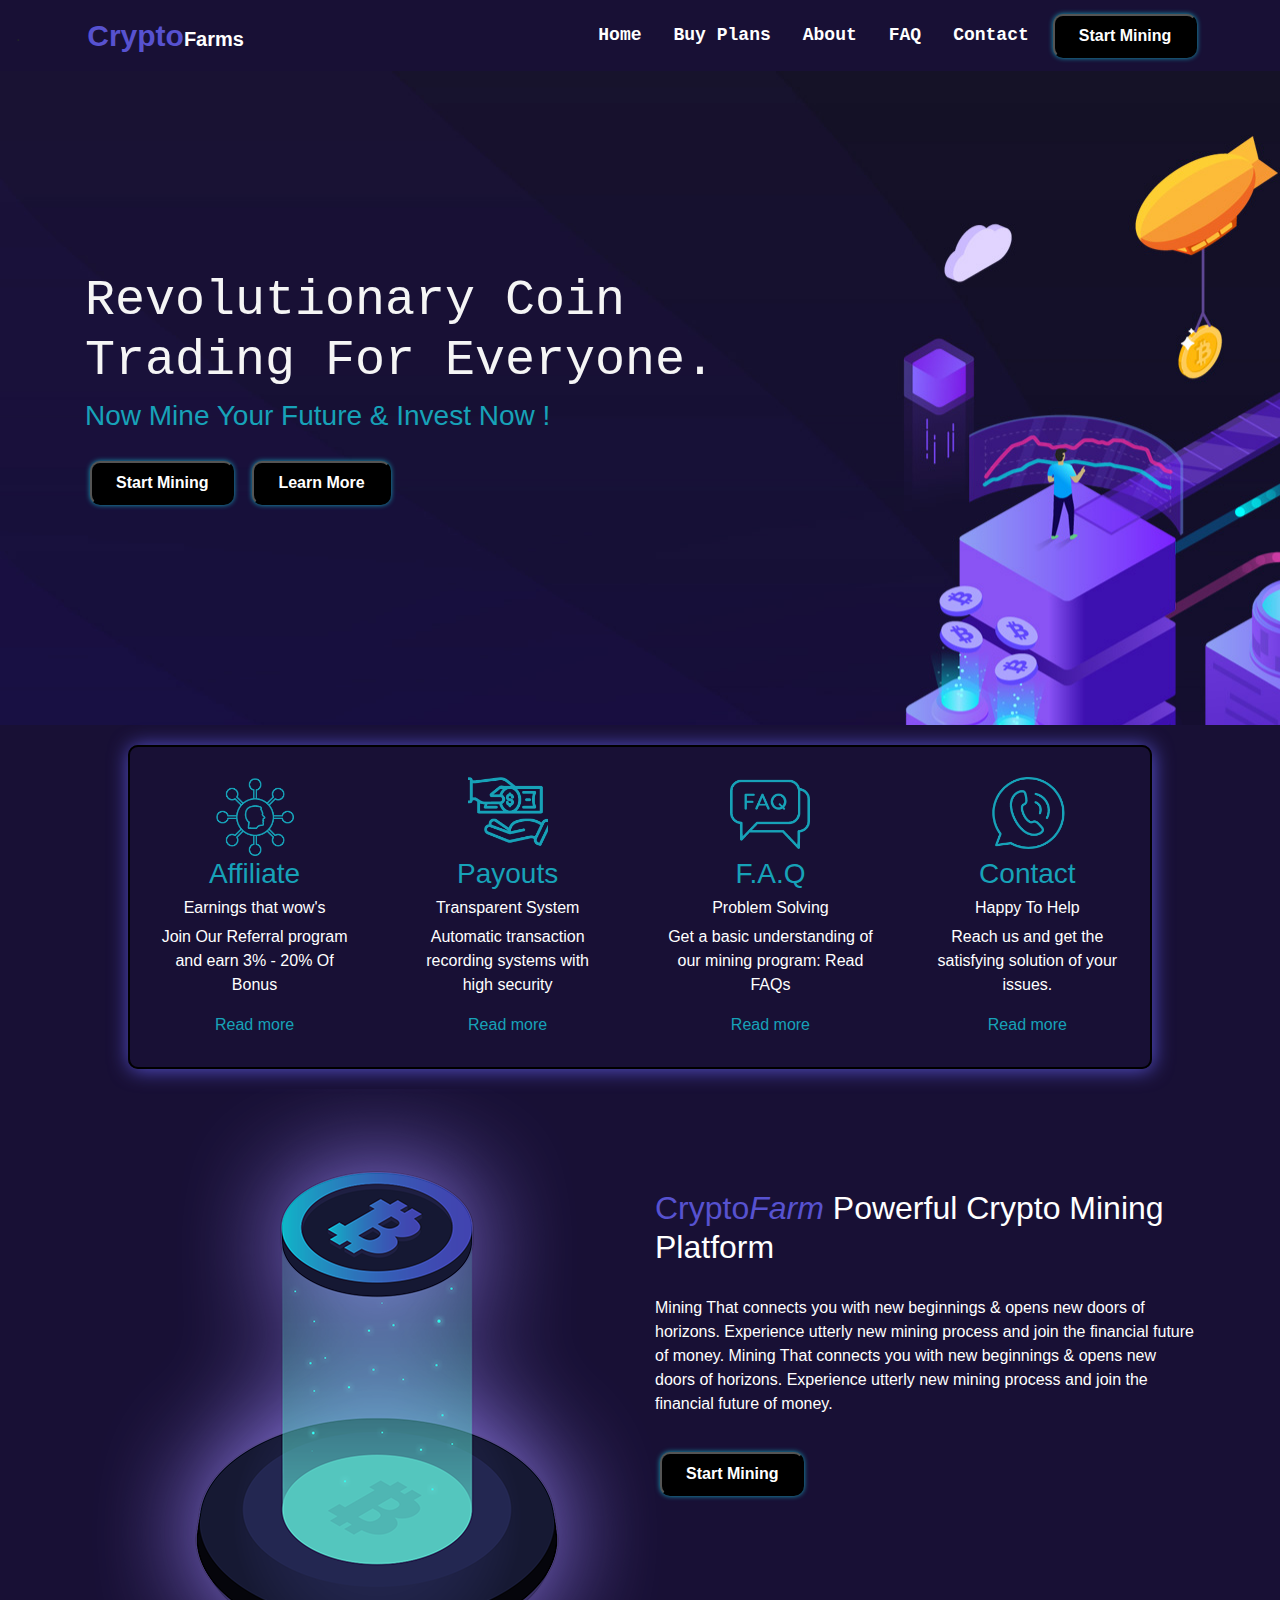
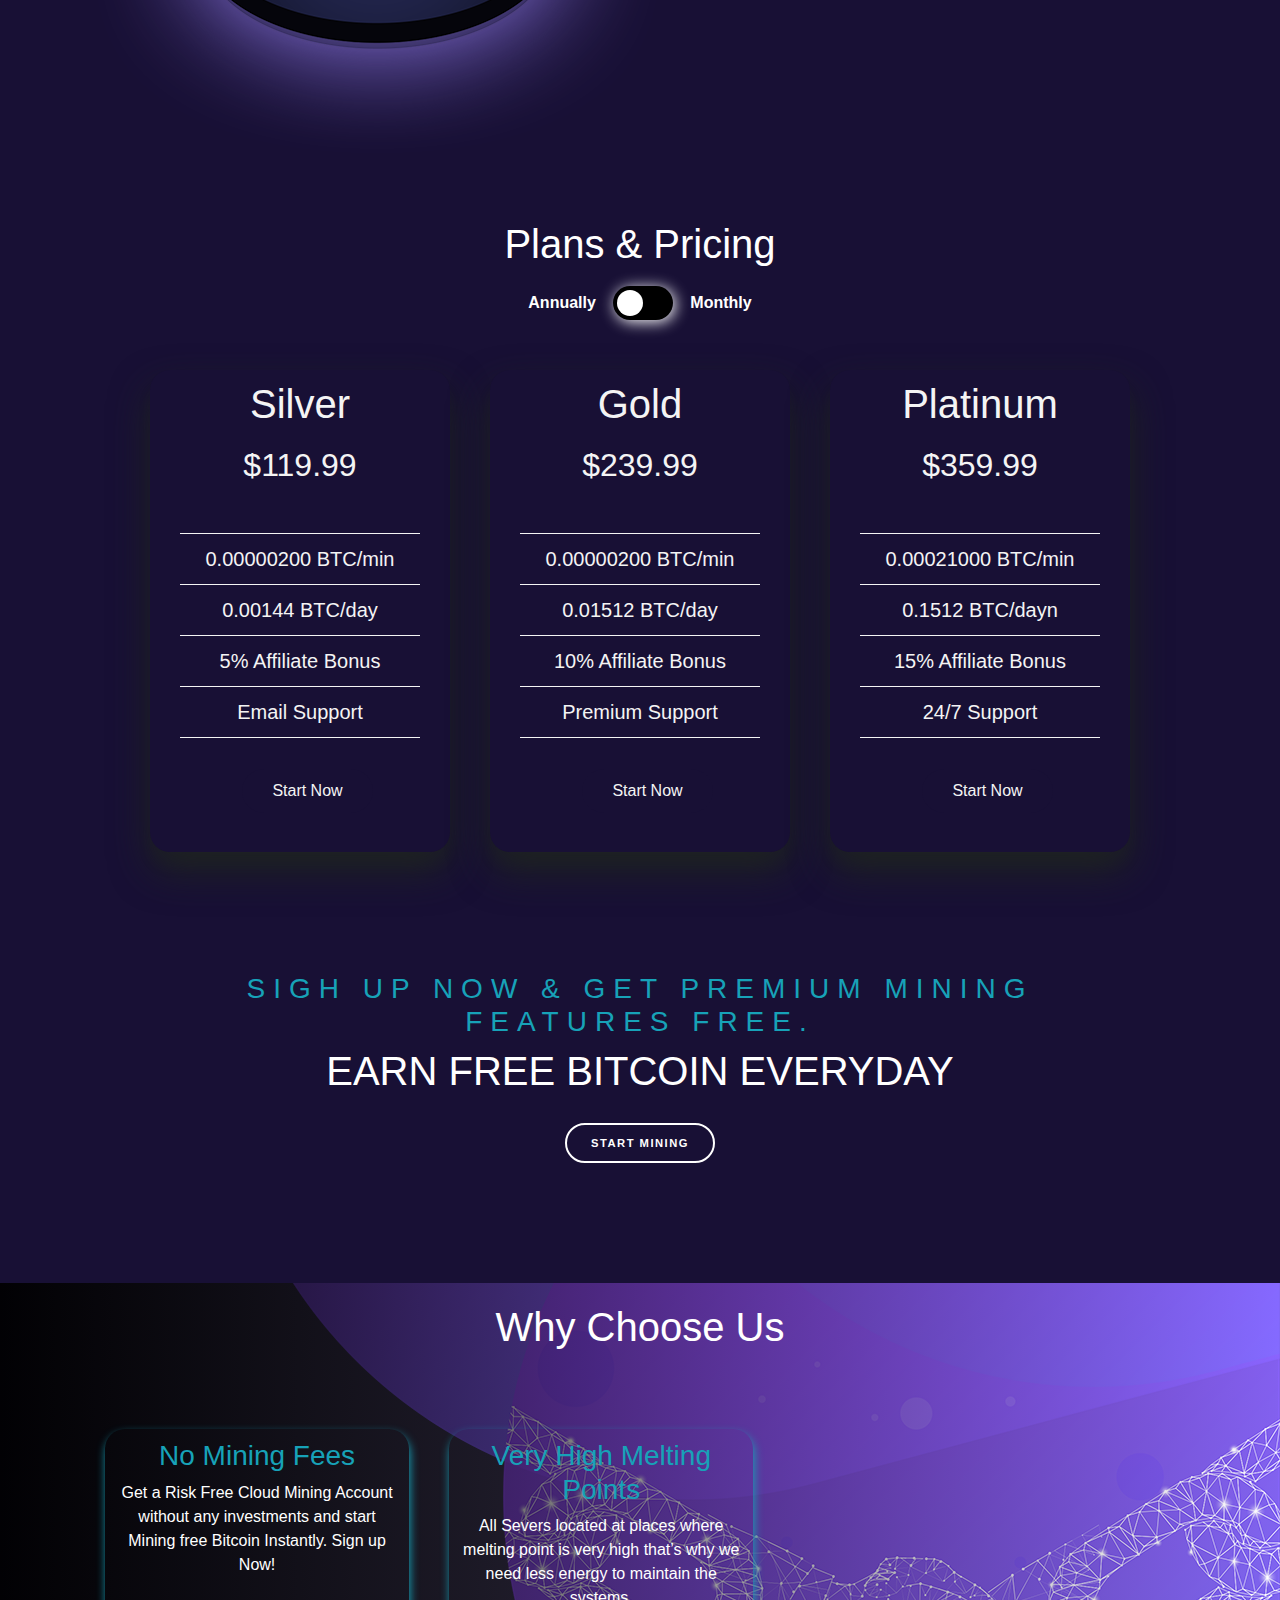
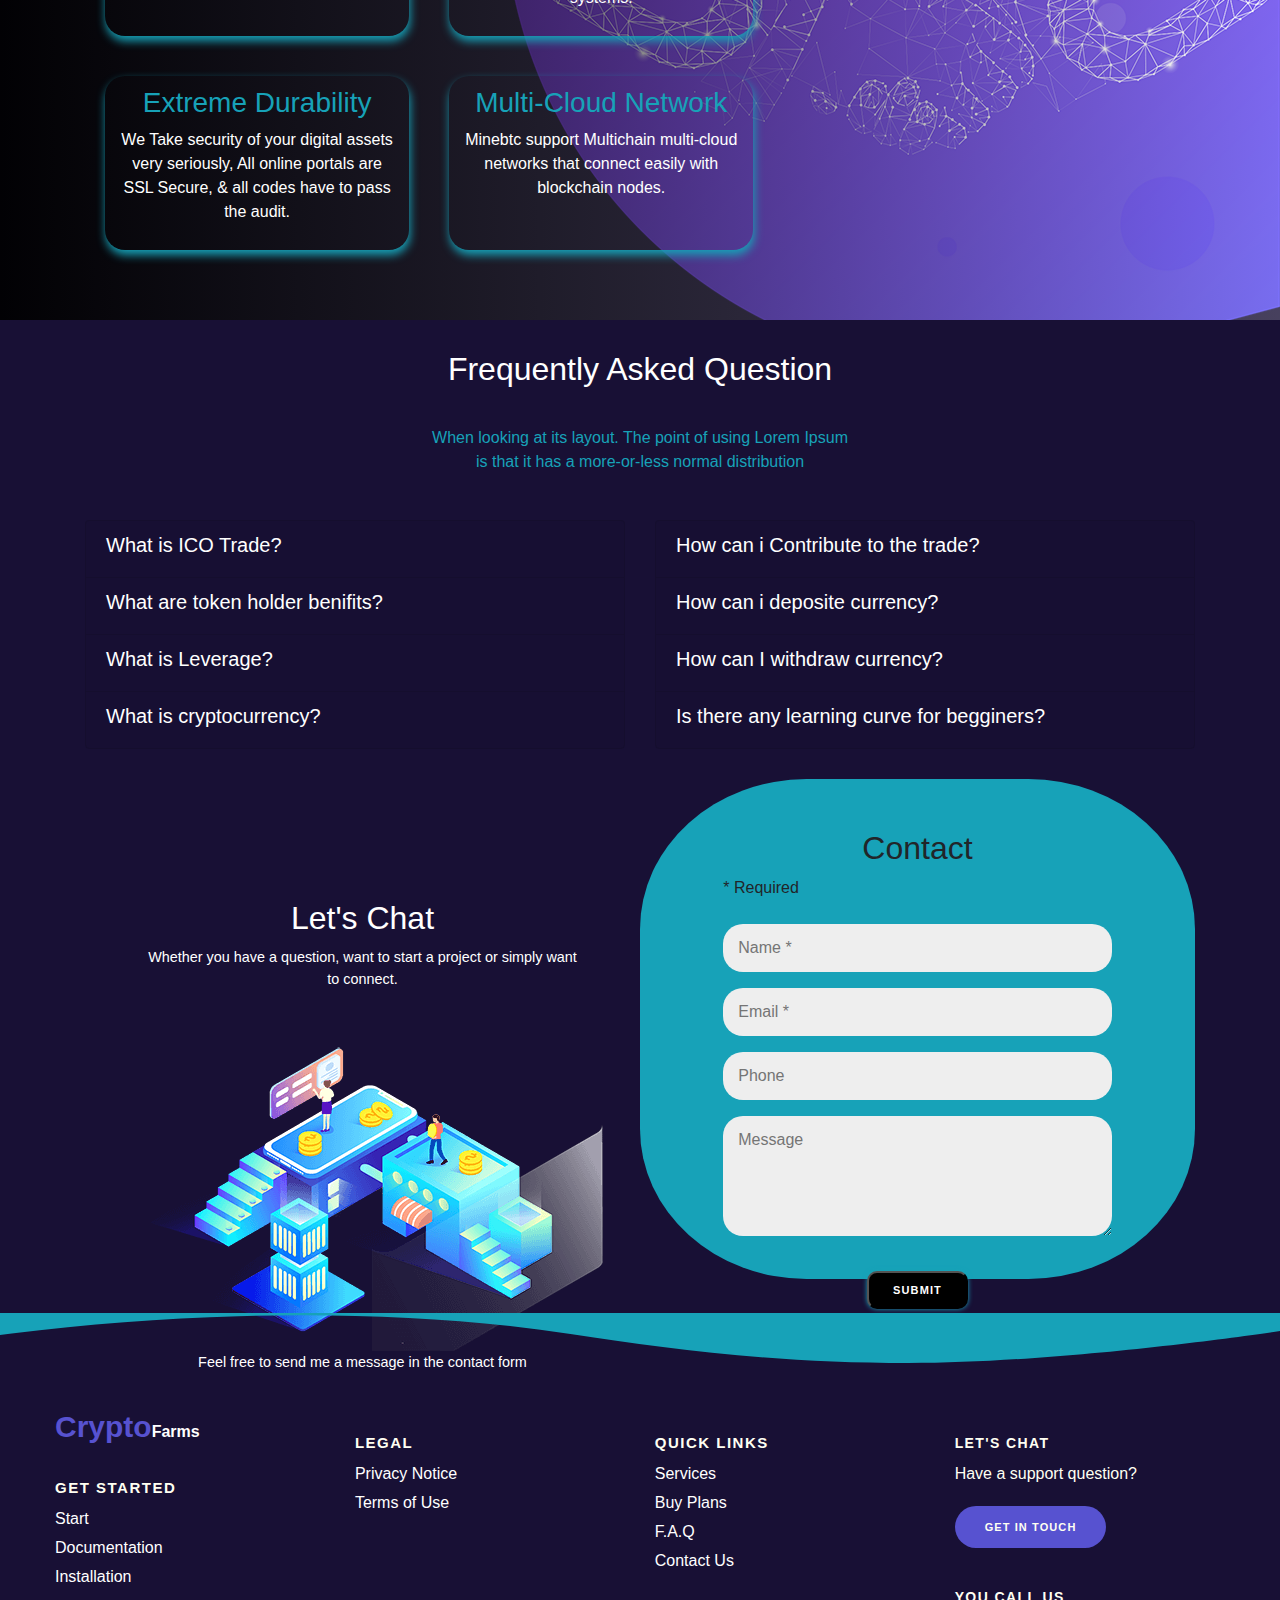
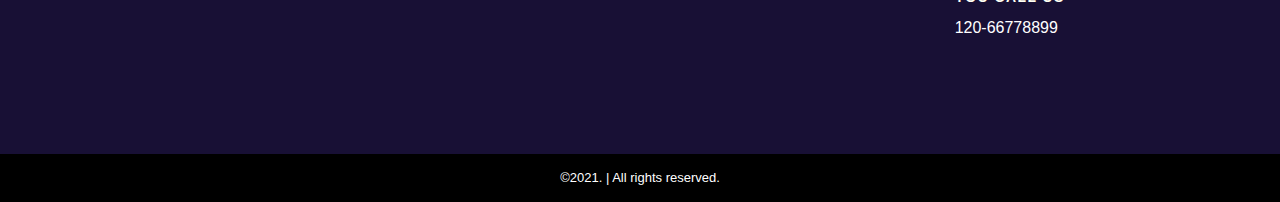
<file: index.html>
<!doctype html>
<html lang="en">
  <head>
    <!-- Required meta tags -->
    <meta charset="utf-8">
    <meta name="viewport" content="width=device-width, initial-scale=1, shrink-to-fit=no">
    <link rel="stylesheet" href="https://cdnjs.cloudflare.com/ajax/libs/font-awesome/4.7.0/css/font-awesome.min.css"> 


    <link rel="stylesheet" href="https://cdn.jsdelivr.net/npm/bootstrap@4.6.0/dist/css/bootstrap.min.css">
    <title>Start Mining With CryptoFarms !</title>
    <link rel="stylesheet" href="style.css">
  </head>
  <body>
    <nav class="navbar navbar-expand-lg  ">
        .<div class="container"> 
        <a class="navbar-brand" href="#"><b style="font-size: 30px; color: #5752d0;">Crypto</b><strong>Farms</strong></a>
        <button class="navbar-toggler" type="button" data-toggle="collapse" data-target="#navbarNavDropdown" aria-controls="navbarNavDropdown" aria-expanded="false" aria-label="Toggle navigation">
          <span class="navbar-toggler-icon">
            <i class="fa fa-bars" style="color:#fff; font-size:28px;"></i>
          </span>
        </button>
        <div class="collapse navbar-collapse" id="navbarNavDropdown">
          <ul class="navbar-nav ml-auto">
            <li class="nav-item mr-3">
              <a class="nav-link " href="index.html">Home <span class="sr-only">(current)</span></a>
            </li>
            <li class="nav-item mr-3">
              <a class="nav-link" href="#idbuyplan">Buy Plans
              </a>
            </li>

            <li class="nav-item mr-3">
              <a class="nav-link" href="#about">About</a>
            </li>
            <li class="nav-item mr-3">
              <a class="nav-link" href="#faq">FAQ</a>
            </li>
            <li class="nav-item mr-3">
              <a class="nav-link" href="#contact">Contact
              </a>
            </li>
            <button onclick="window.location.href='login.html';" class="navbtn">Start Mining</button>
          </ul>
        </div>
        </div>
    </nav>
    <script>
      $(document).ready(function(){
        // Add smooth scrolling to all links
        $("a").on('click', function(event) {
      
          // Make sure this.hash has a value before overriding default behavior
          if (this.hash !== "") {
            // Prevent default anchor click behavior
            event.preventDefault();
      
            // Store hash
            var hash = this.hash;
      
            // Using jQuery's animate() method to add smooth page scroll
            // The optional number (800) specifies the number of milliseconds it takes to scroll to the specified area
            $('html, body').animate({
              scrollTop: $(hash).offset().top
            }, 800, function(){
         
              // Add hash (#) to URL when done scrolling (default click behavior)
              window.location.hash = hash;
            });
          } // End if
        });
      });
      </script>
    
    <section class="hero">
        <div class="container">
            <div class="row">
                <div class="col-12 enablecol">
                    <h1 class="herotitle">Revolutionary Coin <br>
                        Trading For Everyone.
                    </h1>
                    <h3>Now <span> Mine Your Future & Invest Now !</h3></span><div class="word"></div>
                         <div class="d-flex herobtns">
                             <div class="mr-2">
                                 <button onclick="window.location.href='login.html';"  class="herobtn1">Start Mining</button>
                             </div>
                             <div class="mr-2">
                                 <button class="herobtn2">Learn More</button>
                             </div>
                         </div>
                </div>
                <div class="col-6 disablecol"></div>
            </div>
        </div>
    </section>

    <section class="services">
        <div class="servicecontainer">
            <div class="service-list">
                <div class="serviceicon">
                    <img src="images/affiliate.png" alt="">
                </div>
                <div class="servicetitle">
                    <h3>Affiliate</h3>
                </div>
                <div class="servicebody">
                    <h6>Earnings that wow's</h6>
                    <p>Join Our Referral program and earn 3% - 20% Of Bonus</p>
                    <a href="#">Read more</a>
                </div>
            </div>
            <div class="service-list">
                <div class="serviceicon">
                    <img src="images/payouts.png" alt="">
                </div>
                <div class="servicetitle">
                    <h3>Payouts</h3>
                </div>
                <div class="servicebody">
                    <h6>Transparent System</h6>
                    <p>Automatic transaction recording systems with high security</p>
                    <a href="#">Read more</a>
                </div>
            </div>
            <div class="service-list">
                <div class="serviceicon">
                    <img src="images/faq.png" alt="">
                </div>
                <div class="servicetitle">
                    <h3>F.A.Q</h3>
                </div>
                <div class="servicebody">
                    <h6>Problem Solving</h6>
                    <p>Get a basic understanding of our mining program: Read FAQs</p>
                    <a href="#">Read more</a>
                </div>
            </div>
            <div class="service-list">
                <div class="serviceicon">
                    <img src="images/contact.png" alt="">
                </div>
                <div class="servicetitle">
                    <h3>Contact</h3>
                </div>
                <div class="servicebody">
                    <h6>Happy To Help</h6>
                    <p>Reach us and get the satisfying solution of your issues.</p>
                    <a href="#">Read more</a>
                </div>
            </div>
            
        </div>
        
    </section>
    <section id="about">
      <div class="container">
        <div class="row">
          <div class="col-6">
            <img class="aboutimg" src="images/about1.png" alt="">
          </div>
          <div class="col-12 col-md-6" style="margin-top: 100px;">
            <h2 style="color: #fff;"><span style="color: #5752d0;">Crypto<em>Farm</em></span> Powerful Crypto Mining <br> Platform</h2>
            <p style="color: #fff; margin-top: 30px;">Mining That connects you with new beginnings & opens new doors of horizons. 
              Experience utterly new mining process and join the financial future of money.
              Mining That connects you with new beginnings & opens new doors of horizons.
              Experience utterly new mining process and join the financial future of money.</p>

              <button onclick="window.location.href='login.html';"  class="herobtn1">Start Mining</button>
          </div>
        </div>
      </div>
    </section>


    <section id="idbuyplan" class="buyplans">

        <div class="container">
            <div class="top">
              <h1>Plans & Pricing</h1>
              <div class="toggle-btn">
                <span style="margin: 0.8em;">Annually</span>
                <label class="switch">
                  <input type="checkbox" id="checbox" onclick="check()" ; />
                  <span class="slider round"></span>
                </label>
                <span style="margin: 0.8em;">Monthly</span></div>
            </div>
        
            <div class="package-container">
              <div class="packages">
                <h1>Silver</h1>
                <h2 class="text1">&dollar;9.99</h2>
                <h2 class="text2">&dollar;119.99</h2>
                <ul class="list">
                  <li class="first">0.00000200 BTC/min</li>
                  <li>0.00144 BTC/day</li>
                  <li>5% Affiliate Bonus</li>
                  <li>Email Support</li>
                </ul>
                <a href="login.html" class="button button1">Start Now</a>
              </div>
              <div class="packages">
                <h1>Gold</h1>
                <h2 class="text1">&dollar;19.99</h2>
                <h2 class="text2">&dollar;239.99</h2>
                <ul class="list">
                  <li class="first">0.00000200 BTC/min</li>
                  <li>0.01512 BTC/day</li>
                  <li>10% Affiliate Bonus</li>
                  <li>Premium Support</li>
                </ul>
                <a href="login.html" class="button button2">Start Now</a>
              </div>
              <div class="packages">
                <h1>Platinum</h1>
                <h2 class="text1">&dollar;29.99</h2>
                <h2 class="text2">&dollar;359.99</h2>
                <ul class="list">
                  <li class="first">0.00021000 BTC/min</li>
                  <li>0.1512 BTC/dayn</li>
                  <li>15% Affiliate Bonus</li>
                  <li>24/7 Support</li>
                </ul>
                <a href="login.html" class="button button3">Start Now</a>
              </div>
            </div>
          </div>

        

    </section>


    <section class="parallax0">
      <div class="parahead">
          <h3>SIGH UP NOW & GET PREMIUM MINING FEATURES FREE.</h3>
          <h1>EARN FREE BITCOIN EVERYDAY</h1>
      </div>
      <div class="parabutton" id="button-5">
        <div id="translate"></div>
        <a href="login.html">Start Mining</a>
      </div>
    </section>

    <section class="features">
      <div class="container">
        <div class="feathead text-center">
          <h1>Why Choose Us</h1>
        </div>
        <div class="row feats">
          <div class=" col-md-8 col-sm-12 col-12">
            <div class="row featcontainer">
              
              <div class=" col-md-5 col-sm-5 col-11 feat-item text-center">
                <h3>No Mining Fees</h3>
                <p>Get a Risk Free Cloud Mining Account without any investments and start Mining free Bitcoin Instantly.
                  Sign up Now!</p>
              </div>
              <div class="col-md-5 col-sm-12 col-11  feat-item text-center">
                <h3>Very High Melting Points</h3>
                <p>All Severs located at places where melting point is very high that’s why we need less energy to maintain the systems.</p>
              </div>
              <div class="col-md-5 col-sm-12 col-11 feat-item text-center">
                <h3>Extreme Durability</h3>
                <p>We Take security of your digital assets very seriously, All online portals are SSL Secure, & all codes have to pass the audit.</p>
                          
              </div>
              <div class="col-md-5 col-sm-12 col-11 feat-item text-center">
                <h3>Multi-Cloud Network</h3>
                <p>Minebtc support Multichain multi-cloud networks that connect easily with blockchain nodes.</p>
              </div>
              
            </div>
          </div>
        </div>
      </div>
    </section>


    <section class="section-gap pb-0" id="faq">
      <div class="container">
          <!--section title-->
          <div class="row text-center">
              <div class="col-12">
                  <div class="section-title">
                      <h2 class="" style="color: #fff; padding: 30px;">Frequently Asked Question</h2>
                      <p class=" " style="color: #17a2b8; padding-bottom: 30px;">When looking at its layout. The point of using Lorem Ipsum <br>
                          is that it has a more-or-less normal distribution</p>
                  </div>
              </div>
          </div><!--section title-->
          <div class="row">
              <div class="col-md-6 col-gap">
                  <div class="accordion " id="accordion-1">
                      <div class="card">
                          <div class="card-header">
                              <h5>
                                  <a class="collapsed" data-toggle="collapse" data-target="#collapse-1-1" aria-expanded="false">
                                      What is ICO Trade?
                                  </a>
                              </h5>
                          </div>
                          <div id="collapse-1-1" class="collapse" data-parent="#accordion-1">
                              <div class="card-body pt-0">
                                  <p>Nunc placerat mi id nisi interdum mollis. Praesent pharetra, justo ut scelerisque mattis, leo quam aliquet diam, congue laoreet elit metus eget diam. Proin ac metus diam.</p>
                              </div>
                          </div>
                      </div>
                      <div class="card">
                          <div class="card-header">
                              <h5>
                                  <a class="collapsed" data-toggle="collapse" data-target="#collapse-1-2">
                                      What are token holder benifits?
                                  </a>
                              </h5>
                          </div>
                          <div id="collapse-1-2" class="collapse" data-parent="#accordion-1">
                              <div class="card-body pt-0">
                                  <p>Nunc placerat mi id nisi interdum mollis. Praesent pharetra, justo ut scelerisque mattis, leo quam aliquet diam, congue laoreet elit metus eget diam. Proin ac metus diam.</p>
                              </div>
                          </div>
                      </div>
                      <div class="card">
                          <div class="card-header">
                              <h5>
                                  <a class="collapsed" data-toggle="collapse" data-target="#collapse-1-3">
                                      What is Leverage?
                                  </a>
                              </h5>
                          </div>
                          <div id="collapse-1-3" class="collapse" data-parent="#accordion-1">
                              <div class="card-body pt-0">
                                  <p>Nunc placerat mi id nisi interdum mollis. Praesent pharetra, justo ut scelerisque mattis, leo quam aliquet diam, congue laoreet elit metus eget diam. Proin ac metus diam.</p>
                              </div>
                          </div>
                      </div>
                      <div class="card">
                          <div class="card-header">
                              <h5>
                                  <a class="collapsed" data-toggle="collapse" data-target="#collapse-1-4">
                                      What is cryptocurrency?
                                  </a>
                              </h5>
                          </div>
                          <div id="collapse-1-4" class="collapse" data-parent="#accordion-1">
                              <div class="card-body pt-0">
                                  <p>Nunc placerat mi id nisi interdum mollis. Praesent pharetra, justo ut scelerisque mattis, leo quam aliquet diam, congue laoreet elit metus eget diam. Proin ac metus diam.</p>
                              </div>
                          </div>
                      </div>
                  </div>
              </div>
              <div class="col-md-6 col-gap">
  
                  <div class="accordion " id="accordion-2">
                      <div class="card">
                          <div class="card-header">
                              <h5>
                                  <a class="collapsed" data-toggle="collapse" data-target="#collapse-2-1">
                                      How can i Contribute to the trade?
                                  </a>
                              </h5>
                          </div>
                          <div id="collapse-2-1" class="collapse" data-parent="#accordion-2">
                              <div class="card-body pt-0">
                                  <p>Nunc placerat mi id nisi interdum mollis. Praesent pharetra, justo ut scelerisque mattis, leo quam aliquet diam, congue laoreet elit metus eget diam. Proin ac metus diam.</p>
                              </div>
                          </div>
                      </div>
                      <div class="card">
                          <div class="card-header">
                              <h5>
                                  <a class="collapsed" data-toggle="collapse" data-target="#collapse-2-2">
                                      How can i deposite currency?
                                  </a>
                              </h5>
                          </div>
                          <div id="collapse-2-2" class="collapse" data-parent="#accordion-2">
                              <div class="card-body pt-0">
                                  <p>Nunc placerat mi id nisi interdum mollis. Praesent pharetra, justo ut scelerisque mattis, leo quam aliquet diam, congue laoreet elit metus eget diam. Proin ac metus diam.</p>
                              </div>
                          </div>
                      </div>
                      <div class="card">
                          <div class="card-header">
                              <h5>
                                  <a class="collapsed" data-toggle="collapse" data-target="#collapse-2-3">
                                      How can I withdraw currency?
                                  </a>
                              </h5>
                          </div>
                          <div id="collapse-2-3" class="collapse" data-parent="#accordion-2">
                              <div class="card-body pt-0">
                                  <p>Nunc placerat mi id nisi interdum mollis. Praesent pharetra, justo ut scelerisque mattis, leo quam aliquet diam, congue laoreet elit metus eget diam. Proin ac metus diam.</p>
                              </div>
                          </div>
                      </div>
                      <div class="card">
                          <div class="card-header">
                              <h5>
                                  <a class="collapsed" data-toggle="collapse" data-target="#collapse-2-4">
                                      Is there any learning curve for begginers?
                                  </a>
                              </h5>
                          </div>
                          <div id="collapse-2-4" class="collapse" data-parent="#accordion-2">
                              <div class="card-body pt-0">
                                  <p>Nunc placerat mi id nisi interdum mollis. Praesent pharetra, justo ut scelerisque mattis, leo quam aliquet diam, congue laoreet elit metus eget diam. Proin ac metus diam.</p>
                              </div>
                          </div>
                      </div>
                  </div>
  
                </div>
          </div>
      </div>
  </section>


  <div class="container" id="contact">
    <div class="form-container">
      <div class="left-container">
        <div class="left-inner-container">
        <h2>Let's Chat</h2>
        <p>Whether you have a question, want to start a project or simply want to connect.</p>
          <br>
          <img src="images/coninfo.png" alt="">
          <p>Feel free to send me a message in the contact form</p>
      </div>
        </div>
      <div class="right-container">
        <div class="right-inner-container">
          <form action="#">
        <h2 class="lg-view">Contact</h2>
        <h2 class="sm-view">Let's Chat</h2>
             <p>* Required</p>
            <input type="text" placeholder="Name *"  />
        <input type="email" placeholder="Email *" />
        <input type="phone" placeholder="Phone" />
            <textarea rows="4" placeholder="Message"></textarea>
        <button class="sbbtn">Submit</button>
      </form>
        </div>
      </div>
    </div>
  </div>


    <div class="pg-footer">
      <footer class="footer">
        <svg class="footer-wave-svg" xmlns="http://www.w3.org/2000/svg" viewBox="0 0 1200 100" preserveAspectRatio="none">
          <path class="footer-wave-path" d="M851.8,100c125,0,288.3-45,348.2-64V0H0v44c3.7-1,7.3-1.9,11-2.9C80.7,22,151.7,10.8,223.5,6.3C276.7,2.9,330,4,383,9.8 c52.2,5.7,103.3,16.2,153.4,32.8C623.9,71.3,726.8,100,851.8,100z"></path>
        </svg>
        <div class="footer-content">
          <div class="footer-content-column">
            <div class="footer-logo">
              
              <a class="footer-logo-link" href="#"><b style="font-size: 30px; color: #5752d0;">Crypto</b><strong>Farms</strong></a>
            
            </div>
            <div class="footer-menu">
              <h2 class="footer-menu-name"> Get Started</h2>
              <ul id="menu-get-started" class="footer-menu-list">
                <li class="menu-item menu-item-type-post_type menu-item-object-product">
                  <a href="#">Start</a>
                </li>
                <li class="menu-item menu-item-type-post_type menu-item-object-product">
                  <a href="#">Documentation</a>
                </li>
                <li class="menu-item menu-item-type-post_type menu-item-object-product">
                  <a href="#">Installation</a>
                </li>
              </ul>
            </div>
          </div>
          <div class="footer-content-column">
            <!-- <div class="footer-menu">
              <h2 class="footer-menu-name"> Company</h2>
              <ul id="menu-company" class="footer-menu-list">
                <li class="menu-item menu-item-type-post_type menu-item-object-page">
                  <a href="#">Contact</a>
                </li>
                <li class="menu-item menu-item-type-taxonomy menu-item-object-category">
                  <a href="#">News</a>
                </li>
                <li class="menu-item menu-item-type-post_type menu-item-object-page">
                  <a href="#">Careers</a>
                </li>
              </ul>
            </div> -->
            <div class="footer-menu">
              <h2 class="footer-menu-name"> Legal</h2>
              <ul id="menu-legal" class="footer-menu-list">
                <li class="menu-item menu-item-type-post_type menu-item-object-page menu-item-privacy-policy menu-item-170434">
                  <a href="#">Privacy Notice</a>
                </li>
                <li class="menu-item menu-item-type-post_type menu-item-object-page">
                  <a href="#">Terms of Use</a>
                </li>
              </ul>
            </div>
          </div>
          <div class="footer-content-column">
            <div class="footer-menu">
              <h2 class="footer-menu-name"> Quick Links</h2>
              <ul id="menu-quick-links" class="footer-menu-list">
                <li class="menu-item menu-item-type-custom menu-item-object-custom">
                  <a target="_blank" rel="noopener noreferrer" href="#">Services</a>
                </li>
                <li class="menu-item menu-item-type-custom menu-item-object-custom">
                  <a target="_blank" rel="noopener noreferrer" href="#idbuyplan">Buy Plans</a>
                </li>
                <li class="menu-item menu-item-type-post_type menu-item-object-page">
                  <a href="#faq">F.A.Q</a>
                </li>
                <li class="menu-item menu-item-type-post_type menu-item-object-page">
                  <a href="#contact">Contact Us</a>
                </li>
                <!-- <li class="menu-item menu-item-type-post_type_archive menu-item-object-customer">
                  <a href="#">Customers</a></li>
                <li class="menu-item menu-item-type-post_type menu-item-object-page">
                  <a href="#">Reviews</a>
                </li> -->
              </ul>
            </div>
          </div>
          <div class="footer-content-column">
            <div class="footer-call-to-action">
              <h2 class="footer-call-to-action-title"> Let's Chat</h2>
              <p class="footer-call-to-action-description"> Have a support question?</p>
              <a class="footer-call-to-action-button button" href="#" target="_self"> Get in Touch </a>
            </div>
            <div class="footer-call-to-action">
              <h2 class="footer-call-to-action-title"> You Call Us</h2>
              <p class="footer-call-to-action-link-wrapper"> <a class="footer-call-to-action-link" href="tel:0124-64XXXX" target="_self"> 120-66778899 </a></p>
            </div>
          </div>
          <!-- <div class="footer-social-links"> <svg class="footer-social-amoeba-svg" xmlns="http://www.w3.org/2000/svg" viewBox="0 0 236 54">
              <path class="footer-social-amoeba-path" d="M223.06,43.32c-.77-7.2,1.87-28.47-20-32.53C187.78,8,180.41,18,178.32,20.7s-5.63,10.1-4.07,16.7-.13,15.23-4.06,15.91-8.75-2.9-6.89-7S167.41,36,167.15,33a18.93,18.93,0,0,0-2.64-8.53c-3.44-5.5-8-11.19-19.12-11.19a21.64,21.64,0,0,0-18.31,9.18c-2.08,2.7-5.66,9.6-4.07,16.69s.64,14.32-6.11,13.9S108.35,46.5,112,36.54s-1.89-21.24-4-23.94S96.34,0,85.23,0,57.46,8.84,56.49,24.56s6.92,20.79,7,24.59c.07,2.75-6.43,4.16-12.92,2.38s-4-10.75-3.46-12.38c1.85-6.6-2-14-4.08-16.69a21.62,21.62,0,0,0-18.3-9.18C13.62,13.28,9.06,19,5.62,24.47A18.81,18.81,0,0,0,3,33a21.85,21.85,0,0,0,1.58,9.08,16.58,16.58,0,0,1,1.06,5A6.75,6.75,0,0,1,0,54H236C235.47,54,223.83,50.52,223.06,43.32Z"></path>
            </svg>
            <a class="footer-social-link linkedin" href="#" target="_blank">
              <span class="hidden-link-text">Linkedin</span>
              <svg class="footer-social-icon-svg" xmlns="http://www.w3.org/2000/svg"
                viewBox="0 0 30 30">
                <path class="footer-social-icon-path" d="M9,25H4V10h5V25z M6.501,8C5.118,8,4,6.879,4,5.499S5.12,3,6.501,3C7.879,3,9,4.121,9,5.499C9,6.879,7.879,8,6.501,8z M27,25h-4.807v-7.3c0-1.741-0.033-3.98-2.499-3.98c-2.503,0-2.888,1.896-2.888,3.854V25H12V9.989h4.614v2.051h0.065 c0.642-1.18,2.211-2.424,4.551-2.424c4.87,0,5.77,3.109,5.77,7.151C27,16.767,27,25,27,25z"></path>
              </svg>
            </a>
            <a class="footer-social-link twitter" href="https://twitter.com/PNahelia?s=09" target="_blank">
              <span class="hidden-link-text">Twitter</span>
              <svg class="footer-social-icon-svg" xmlns="http://www.w3.org/2000/svg" viewBox="0 0 26 26">
                <path class="footer-social-icon-path" d="M 25.855469 5.574219 C 24.914063 5.992188 23.902344 6.273438 22.839844 6.402344 C 23.921875 5.75 24.757813 4.722656 25.148438 3.496094 C 24.132813 4.097656 23.007813 4.535156 21.8125 4.769531 C 20.855469 3.75 19.492188 3.113281 17.980469 3.113281 C 15.082031 3.113281 12.730469 5.464844 12.730469 8.363281 C 12.730469 8.773438 12.777344 9.175781 12.867188 9.558594 C 8.503906 9.339844 4.636719 7.246094 2.046875 4.070313 C 1.59375 4.847656 1.335938 5.75 1.335938 6.714844 C 1.335938 8.535156 2.261719 10.140625 3.671875 11.082031 C 2.808594 11.054688 2 10.820313 1.292969 10.425781 C 1.292969 10.449219 1.292969 10.46875 1.292969 10.492188 C 1.292969 13.035156 3.101563 15.15625 5.503906 15.640625 C 5.0625 15.761719 4.601563 15.824219 4.121094 15.824219 C 3.78125 15.824219 3.453125 15.792969 3.132813 15.730469 C 3.800781 17.8125 5.738281 19.335938 8.035156 19.375 C 6.242188 20.785156 3.976563 21.621094 1.515625 21.621094 C 1.089844 21.621094 0.675781 21.597656 0.265625 21.550781 C 2.585938 23.039063 5.347656 23.90625 8.3125 23.90625 C 17.96875 23.90625 23.25 15.90625 23.25 8.972656 C 23.25 8.742188 23.246094 8.515625 23.234375 8.289063 C 24.261719 7.554688 25.152344 6.628906 25.855469 5.574219 "></path>
              </svg>
            </a>
            <a class="footer-social-link youtube" href="https://www.linkedin.com/in/pooja-nahelia-340040bb/" target="_blank">
              <span class="hidden-link-text">Youtube</span>
              <svg class="footer-social-icon-svg" xmlns="http://www.w3.org/2000/svg" viewBox="0 0 30 30">
                <path class="footer-social-icon-path" d="M 15 4 C 10.814 4 5.3808594 5.0488281 5.3808594 5.0488281 L 5.3671875 5.0644531 C 3.4606632 5.3693645 2 7.0076245 2 9 L 2 15 L 2 15.001953 L 2 21 L 2 21.001953 A 4 4 0 0 0 5.3769531 24.945312 L 5.3808594 24.951172 C 5.3808594 24.951172 10.814 26.001953 15 26.001953 C 19.186 26.001953 24.619141 24.951172 24.619141 24.951172 L 24.621094 24.949219 A 4 4 0 0 0 28 21.001953 L 28 21 L 28 15.001953 L 28 15 L 28 9 A 4 4 0 0 0 24.623047 5.0546875 L 24.619141 5.0488281 C 24.619141 5.0488281 19.186 4 15 4 z M 12 10.398438 L 20 15 L 12 19.601562 L 12 10.398438 z"></path>
              </svg>
            </a>
            <a class="footer-social-link github" href="#" target="_blank">
              <span class="hidden-link-text">Github</span>
              <svg class="footer-social-icon-svg" xmlns="http://www.w3.org/2000/svg" viewBox="0 0 32 32">
                <path class="footer-social-icon-path" d="M 16 4 C 9.371094 4 4 9.371094 4 16 C 4 21.300781 7.4375 25.800781 12.207031 27.386719 C 12.808594 27.496094 13.027344 27.128906 13.027344 26.808594 C 13.027344 26.523438 13.015625 25.769531 13.011719 24.769531 C 9.671875 25.492188 8.96875 23.160156 8.96875 23.160156 C 8.421875 21.773438 7.636719 21.402344 7.636719 21.402344 C 6.546875 20.660156 7.71875 20.675781 7.71875 20.675781 C 8.921875 20.761719 9.554688 21.910156 9.554688 21.910156 C 10.625 23.746094 12.363281 23.214844 13.046875 22.910156 C 13.15625 22.132813 13.46875 21.605469 13.808594 21.304688 C 11.144531 21.003906 8.34375 19.972656 8.34375 15.375 C 8.34375 14.0625 8.8125 12.992188 9.578125 12.152344 C 9.457031 11.851563 9.042969 10.628906 9.695313 8.976563 C 9.695313 8.976563 10.703125 8.65625 12.996094 10.207031 C 13.953125 9.941406 14.980469 9.808594 16 9.804688 C 17.019531 9.808594 18.046875 9.941406 19.003906 10.207031 C 21.296875 8.65625 22.300781 8.976563 22.300781 8.976563 C 22.957031 10.628906 22.546875 11.851563 22.421875 12.152344 C 23.191406 12.992188 23.652344 14.0625 23.652344 15.375 C 23.652344 19.984375 20.847656 20.996094 18.175781 21.296875 C 18.605469 21.664063 18.988281 22.398438 18.988281 23.515625 C 18.988281 25.121094 18.976563 26.414063 18.976563 26.808594 C 18.976563 27.128906 19.191406 27.503906 19.800781 27.386719 C 24.566406 25.796875 28 21.300781 28 16 C 28 9.371094 22.628906 4 16 4 Z "></path>
              </svg>
            </a>
          </div> -->
        </div>
        <div class="footer-copyright">
          <div class="footer-copyright-wrapper">
            <p class="footer-copyright-text">
              <a class="footer-copyright-link" href="#" target="_self"> ©2021. | All rights reserved. </a>
            </p>
          </div>
        </div>
      </footer>
    </div>

    <button onclick="topFunction()" id="myBtn" title="Go to top"><i class="fa fa-arrow-up" style="color:#fff; font-size:28px;"></i></button>
    <style>
      #myBtn {
          display: none;
          position: fixed;
          bottom: 20px;
          right: 30px;
          z-index: 99;
          font-size: 18px;
          border: none;
          outline: none;
          background-color: #17a2b8;
          color: black;
          cursor: pointer;
          padding: 15px;
          border-radius: 4px;
        }
        
        #myBtn:hover {
          background-color: black;
        }
    </style>
        <script>
          //Get the button
          var mybutton = document.getElementById("myBtn");
          
          // When the user scrolls down 20px from the top of the document, show the button
          window.onscroll = function() {scrollFunction()};
          
          function scrollFunction() {
            if (document.body.scrollTop > 20 || document.documentElement.scrollTop > 20) {
              mybutton.style.display = "block";
            } else {
              mybutton.style.display = "none";
            }
          }
          
          // When the user clicks on the button, scroll to the top of the document
          function topFunction() {
            document.body.scrollTop = 0;
            document.documentElement.scrollTop = 0;
          }
          </script>


    

    
    <script src="https://code.jquery.com/jquery-3.5.1.slim.min.js"></script>
    <script src="https://cdnjs.cloudflare.com/ajax/libs/jquery/3.5.1/jquery.min.js"></script>
    
    <script src="main.js"></script>

    <!-- Option 2: Separate Popper and Bootstrap JS -->
    
    <script src="https://code.jquery.com/jquery-3.5.1.slim.min.js" integrity="sha384-DfXdz2htPH0lsSSs5nCTpuj/zy4C+OGpamoFVy38MVBnE+IbbVYUew+OrCXaRkfj" crossorigin="anonymous"></script>
    <script src="https://cdn.jsdelivr.net/npm/popper.js@1.16.1/dist/umd/popper.min.js" integrity="sha384-9/reFTGAW83EW2RDu2S0VKaIzap3H66lZH81PoYlFhbGU+6BZp6G7niu735Sk7lN" crossorigin="anonymous"></script>
    <script src="https://cdn.jsdelivr.net/npm/bootstrap@4.6.0/dist/js/bootstrap.min.js" integrity="sha384-+YQ4JLhjyBLPDQt//I+STsc9iw4uQqACwlvpslubQzn4u2UU2UFM80nGisd026JF" crossorigin="anonymous"></script>
   
  </body>
</html>
</file>
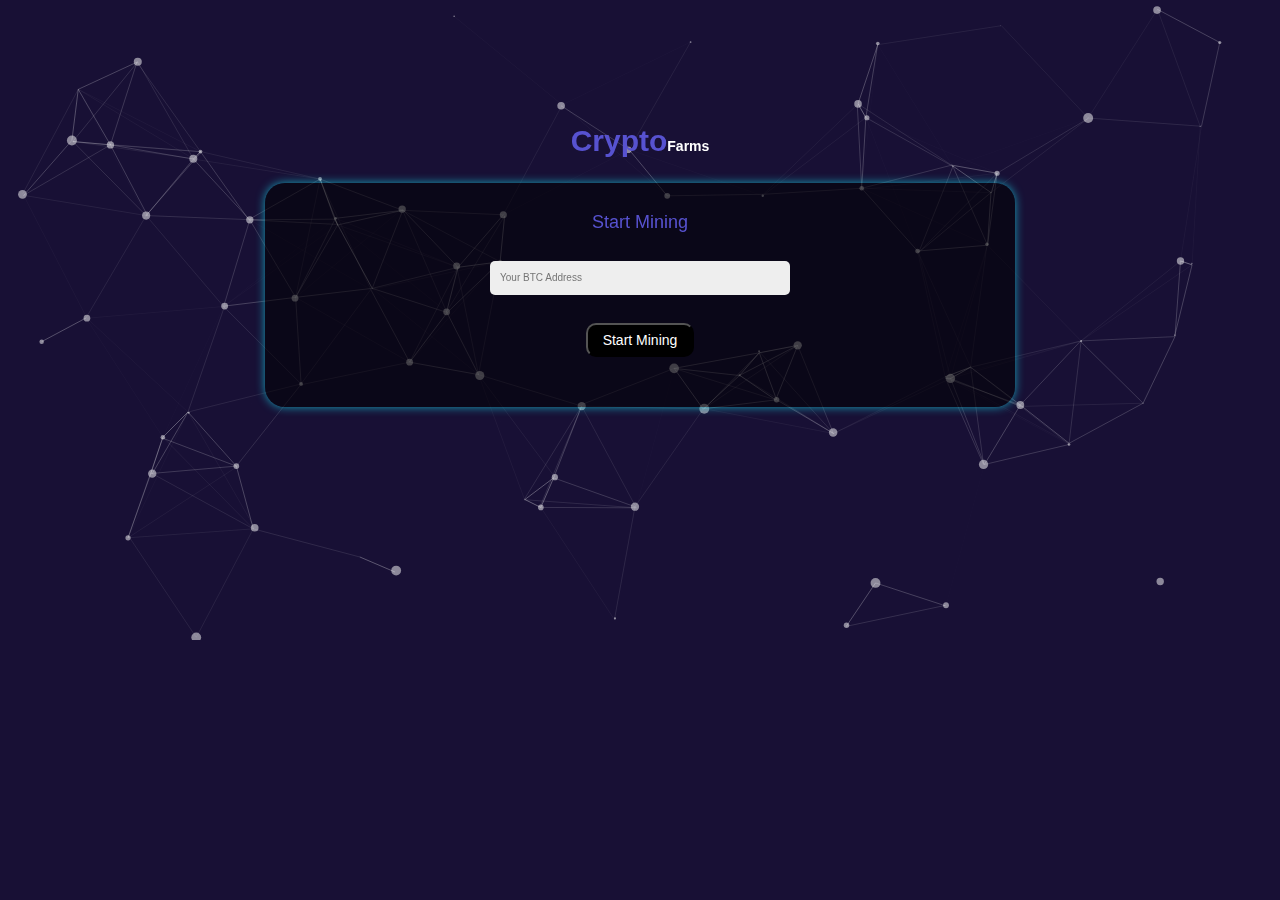
<file: login.html>
<!DOCTYPE html>
<!--Code by Divinector (www.divinectorweb.com)-->
<html lang="en">
<head>
    <meta charset="utf-8">
    <meta http-equiv="X-UA-Compatible" content="IE=edge">
    <meta name="viewport" content="width=device-width, initial-scale=1">
    <title>Cryptofarm- Enter Address</title>
    <link rel="stylesheet" href="https://cdnjs.cloudflare.com/ajax/libs/font-awesome/4.7.0/css/font-awesome.min.css">
    <link href="https://fonts.googleapis.com/css2?family=Poppins:wght@300;400;500;600;700;900&display=swap" rel="stylesheet">
    <link href="https://cdnjs.cloudflare.com/ajax/libs/twitter-bootstrap/3.3.7/css/bootstrap.min.css" rel="stylesheet">
    <link href="https://cdnjs.cloudflare.com/ajax/libs/animate.css/3.6.2/animate.min.css" rel="stylesheet">
    <link rel="stylesheet" href="style.css">    

</head>
<body>
    
<div class="theme-layout">
<section>
<div class="block">
<div class="container">
<div class="row">
<div class="col-md-8 column col-md-offset-2">
<div class="logo-signup text-center">
    <a class="" href="index.html"><b style="font-size: 30px; color: #5752d0;">Crypto</b><strong>Farms</strong></a>
</div>
<div class="checkout-page signup">
<h4 class="subtitle">Start Mining</h4>
    <form class="style3" action="dashboard.html" method="post" id="login_form">
<input type="hidden" name="reffid" value="">
<div class="row">
<div class="col-md-12">
<div class="field"><input type="text" placeholder="Your BTC Address" name="address" id="address"></div>
</div>
<div class="col-md-12">
<button class="dark-btn" href="#" title="">Start Mining</button>
</div>
</div>
</form>
</div>
</div>
</div>
</div>
</div>
</section>
<div id="particles-js"></div>
<script type="32dff130a6f3556b5382c1d9-text/javascript" src="https://minebtc.io/assets/front/js/jquery-2.2.3.min.js"></script>

<script type="32dff130a6f3556b5382c1d9-text/javascript" src="btcvalid.js"></script>
<script src="https://minebtc.io/assets/front/js/jquery.validate.min.js" type="32dff130a6f3556b5382c1d9-text/javascript"></script>
<script type="32dff130a6f3556b5382c1d9-text/javascript"> 
            jQuery(document).ready(function($) {

            	jQuery.validator.addMethod("validebtc", function(value, element){
            		var validadd = WAValidator.validate(value, 'btc');
            		if (validadd) {
				        return true;
				    } else {
				        return false;
				    };
				}, "This is not valid BTC address");

                $("#login_form").validate({
                    rules: {
                        address: {
                            required: true,
                            validebtc: true
                        }
                    },
                    messages: {
                        address: {
                          required: "Please enter address",
                        }
                    },
                    errorElement: "em",
                    errorPlacement: function ( error, element ) {
                        error.addClass( "help-block" );

                        if ( element.prop( "type" ) === "checkbox" ) {
                            error.insertAfter( element.parent( "label" ) );
                        } else {
                            error.insertAfter( element );
                        }
                    },
                    highlight: function ( element, errorClass, validClass ) {
                        $( element ).parents( ".padding-leftright-null" ).addClass( "has-error" ).removeClass( "has-success" );
                    },
                    unhighlight: function (element, errorClass, validClass) {
                        $( element ).parents( ".padding-leftright-null" ).addClass( "has-success" ).removeClass( "has-error" );
                    }
                });
            });
        </script>
<script src="https://ajax.cloudflare.com/cdn-cgi/scripts/7089c43e/cloudflare-static/rocket-loader.min.js" data-cf-settings="32dff130a6f3556b5382c1d9-|49" defer=""></script></body>
<script src="particles.js"></script>
<script src="app.js"></script>
</html>
</file>
<file: style.css>
:root{
  margin: 0px;
  padding: 0px;
  box-sizing: border-box;
  --primaryColor:#5752d0;
  --secondaryColor:#17a2b8;
  --titleColor:#181035;
  scroll-behavior: smooth;
 
}
body{
  background: var(--titleColor);
  overflow-x: hidden;
}
a{
  text-decoration: none;
}

html{
  overflow-x: hidden;
  scroll-behavior: smooth;
}
.nav-link{
  font-family: monospace;
  font-weight: bold ;
  font-size: 18px;
  color: white;
}
 a:active,a:hover{
   color: var(--secondaryColor);
 }

.navbtn{
    padding: .5rem 1.5rem;
    border-radius: 10px;
    box-shadow: 0px 0px 5px var(--secondaryColor);
    background: black;
    color: white;
    font-weight: bold;
}



.card{
  background-color: transparent;

}
.collapsed{
  cursor: pointer;
}
.card p{
  color: var(--secondaryColor);
}
#accordion-2{
  padding-bottom:30px;
}



.hero{
  padding: 200px 0px; 
  background: url(images/hero-bg.jpg);
}
.herotitle{
  color: whitesmoke !important;
  font-family:monospace;
  font-size: 50px;
}
.hero h3{
  color:var(--secondaryColor);
}
/* .word {
  display: inline-block;
  font-size: 1em;
  font-weight: 900;
  margin: 0;
  line-height: 1;
  color: white;
} */

.herobtn1,.herobtn2{
  margin: 20px 5px;
  padding:.5rem 1.5rem; 
  border-radius: 10px;
  box-shadow: 0px 0px 5px var(--secondaryColor);
  background: black;
  color: white;
  font-weight: bold;
}
.herobtn1:hover,.herobtn2:hover,.navbtn:hover{
  background-color: turquoise;
  color: black;
}




/******************SERVICE SLIDER SECTION ********************/


.services{
  margin: 20px  0px;
}
  
@keyframes floating {
    0% { transform: translate(0,  0px); }
    50%  { transform: translate(0, 15px); }
    100%   { transform: translate(0, -0px); }    
}

.servicecontainer{
  display: flex;
  justify-content: center;
  align-items: center;
  gap: 20px;
  text-align: center;
  /* background: #17a3b8b2; */
  padding: 10px;
  overflow: hidden;
  width: 80%;
  margin: 0 auto;
  border-radius: 10px;
  border:2px solid black;
  animation-name: floating;
    animation-duration: 3s;
    animation-iteration-count: infinite;
    animation-timing-function: ease-in-out;
  box-shadow: 1px 1px 20px var(--primaryColor);


}
.service-list{
  padding:10px;
  margin: 10px;
}
.service-list img{
  max-width: 80px;
  height: auto;
}
.service-list h3{
  color: var(--secondaryColor);
}
.service-list h6,.service-list p{
  color: white;
}
.service-list a{
  color: var(--secondaryColor);
}


/************************** BUY PLANS ************/


.buyplans{
  /* background: linear-gradient( rgba(30, 35, 33, 1), #19103B); */
  background: url(images/into-banner.png);
  background-attachment: fixed;
  background-position: center;
  background-repeat: no-repeat;
  background-size: cover;
  background-color: #181035;
  margin-top: 40px;
}
.editorial {
  display: block;
  width: 100%;
  height: 60px;
  max-height: 60px;
  margin: 0;
  z-index:5;
  bottom:6;
  position:absolute;
  left:0px;
  float:left;
  background: rgba(0, 0, 0, 0.473);
}

/* .parallax1 > use {
  animation: move-forever1 10s linear infinite;}
  use:nth-child(1) {
    animation-delay: -2s;
  
}
.parallax2 > use {
  animation: move-forever2 8s linear infinite;}
  use:nth-child(1) {
    animation-delay: -2s;
  }

.parallax3 > use {
  animation: move-forever3 6s linear infinite;}
  use:nth-child(1) {
    animation-delay: -2s;
  }

.parallax4 > use {
  animation: move-forever4 4s linear infinite;}
  use:nth-child(1) {
    animation-delay: -2s;
  }

@keyframes move-forever1 {
  0% {
    transform: translate(85px, 0%);
  }
  100% {
    transform: translate(-90px, 0%);
  }
}
@keyframes move-forever2 {
  0% {
    transform: translate(-90px, 0%);
  }
  100% {
    transform: translate(85px, 0%);
  }
}
@keyframes move-forever3 {
  0% {
    transform: translate(85px, 0%);
  }
  100% {
    transform: translate(-90px, 0%);
  }
}
@keyframes move-forever4 {
  0% {
    transform: translate(-90px, 0%);
  }
  100% {
    transform: translate(85px, 0%);
  }
} */


@import url("https://fonts.googleapis.com/css2?family=Play:wght@400;700&display=swap");


.packages {
  margin: 20px;
  width: 300px;
  padding-bottom: 1.5em;
  height: 100%;
  background-color: var(--titleColor);
  display: flex;
  flex-direction: column;
  align-items: center;
  text-align: center;
  border-radius: 20px;
  box-shadow: 0 19px 38px rgba(30, 35, 33, 1), 0 15px 12px rgba(30, 35, 33, 0.2);
  flex-wrap: wrap;
  color: #f4f4f4;
}

/* h1,
h2 {
  font-size: 2.2em;
} */
.packages h1{
  padding: 10px;
}
.list li {
  font-size: 20px;
  list-style: none;
  border-bottom: 1px solid #f4f4f4;
  padding-inline-start: 0;
  border-width: 1px;
  padding: 10px;
}

.first {
  margin-top: 40px;
  border-top: 1px solid #f4f4f4;
}

.list {
  width: 80%;
}

ol,
ul {
  padding: 0;
}

.top {
  display: flex;
  flex-direction: column;
  align-items: center;
  padding: 20px;
  color:white;
  font-weight: bold;
}

input,
label {
  display: inline-block;
  vertical-align: middle;
  margin: 10px 0;
}

.button {
  padding: 10px 30px;
  text-decoration: none;
  font-size: 1em;
  margin: 15px 15px;
  border-radius: 50px;
  color: #f4f4f4;
  transition: all 0.3s ease 0s;
}

.button:hover {
  transform: scale(1.1);
  color: #17a2b8;
  text-decoration: none;
}

.button1,.button2,.button3 {
  background-color: var(--titleColor);
  /* box-shadow: 0 0 10px 0 #00cc99 inset, 0 0 20px 2px #00cc99; */
}

.switch {
  position: relative;
  display: inline-block;
  width: 60px;
  height: 34px;
}

.switch input {
  opacity: 0;
  width: 0;
  height: 0;
}

.slider {
  position: absolute;
  cursor: pointer;
  top: 0;
  left: 0;
  right: 0;
  bottom: 0;
  background-color:black;
  -webkit-transition: 0.4s;

  box-shadow: 2px 2px 15px white;
  transform: translate(0px, 0px);
  transition: 0.6s ease transform, 0.6s box-shadow;
}

.slider:before {
  position: absolute;
  content: "";
  height: 26px;
  width: 26px;
  left: 4px;
  bottom: 4px;
  background-color: white;
  -webkit-transition: 0.4s;
  transition: 0.4s;
}

input:checked + .slider {
  background-color: #50bfe6;
}

input:focus + .slider {
  box-shadow: 0 0 1px #50bfe6;
}

input:checked + .slider:before {
  -webkit-transform: translateX(26px);
  -ms-transform: translateX(26px);
  transform: translateX(26px);
}

.slider.round {
  border-radius: 34px;
}

.slider.round:before {
  border-radius: 50%;
}

.package-container {
  display: flex;
  align-items: center;
  justify-content: center;
  flex-wrap: wrap;
}




/***************Parallax*************/


.parallax0{
  width: 100%;
  height: auto;
  padding:100px 10px;
  background-image: linear-gradient(to right, rgba(0, 0, 0, 0.966), rgba(255, 255, 255, 0.075)), url(images/into-banner.png);
  background-attachment: fixed;
  background-position:center;
  background-repeat: no-repeat;
  background-size: cover;
  text-align: center;
}
.parahead{
  max-width: 80%;
  margin: 0 auto;
  color: var(--secondaryColor);
}
.parahead h3{
  color:var(--primarycolor);
  letter-spacing: 0.5rem;
}
.parahead h1{
  color: white;
}
.parabutton {
  display: inline-flex;
  height: 40px;
  width: 150px;
  border: 2px solid white;
  border-radius:20px;
  margin: 20px;
  text-transform: uppercase;
  text-decoration: none;
  font-size: .7em;
  letter-spacing: 1.5px;
  align-items: center;
  justify-content: center;
  overflow: hidden;
  position: relative;
  overflow: hidden;
  cursor: pointer;
  font-weight: bold;
}


#button-5 a {
  position: relative;
  transition: all .45s ease-Out;
  color:white;
  text-decoration: none;
  
}

#translate {
  transform: rotate(50deg);
  width: 100%;
  height: 250%;
  left: -200px;
  top: -30px;
  background: #BFC0C0;
  position: absolute;
  transition: all .3s ease-Out;
}

#button-5:hover #translate {
  left: 0;
}

#button-5:hover a {
  color: var(--titleColor);
  font-weight: bold;
}





/********** Feature Image **************/
.featcontainer{
  margin: 50px 0;
}
.features{
  background: linear-gradient(to right, rgba(0, 0, 0, 0.925), rgba(255, 255, 255, 0.205)),url(images/banner-bg.png) no-repeat right;
}
.feathead{
  color:white;
  font-weight: bold;
  padding-top: 20px;
}
.feat-item{
  padding:10px;
  margin: 20px;
  box-shadow: 1px 5px 10px var(--secondaryColor);
  border-radius: 20px;
}
.feat-item:hover{
  
  transition: .2s ease-in;
  
}
.feat-item h3{
  color: var(--secondaryColor);
}
.feat-item p{
  color: white;;
}


/************************ FOOTER ******************/


* {
  margin: 0;
  padding: 0;
}
a {
  color: #fff;
  text-decoration: none;
}
.pg-footer {
  font-family: 'Roboto', sans-serif;
}


.footer {
    background-color: var(--titleColor);
    color: #fff;
}
.footer-wave-svg {
    background-color: transparent;
    display: block;
    height: 30px;
    position: relative;
    top: -1px;
    width: 100%;
}
.footer-wave-path {
    fill: var(--secondaryColor);
}

.footer-content {
    margin-left: auto;
    margin-right: auto;
    max-width: 1230px;
    padding: 40px 15px 450px;
    position: relative;
}

.footer-content-column {
    box-sizing: border-box;
    float: left;
    padding-left: 15px;
    padding-right: 15px;
    width: 100%;
    color: #fff;
}

.footer-content-column ul li a {
  color: #fff;
  text-decoration: none;
}

.footer-logo-link {
    display: inline-block;
}
.footer-menu {
    margin-top: 30px;
}

.footer-menu-name {
    color: #fffff2;
    font-size: 15px;
    font-weight: 900;
    letter-spacing: .1em;
    line-height: 18px;
    margin-bottom: 0;
    margin-top: 0;
    text-transform: uppercase;
}
.footer-menu-list {
    list-style: none;
    margin-bottom: 0;
    margin-top: 10px;
    padding-left: 0;
}
.footer-menu-list li {
    margin-top: 5px;
}

.footer-call-to-action-description {
    color: #fffff2;
    margin-top: 10px;
    margin-bottom: 20px;
}
.footer-call-to-action-button:hover {
    background-color: #fffff2;
    color: #00bef0;
}
.button:last-of-type {
    margin-right: 0;
}
.footer-call-to-action-button {
    background-color: var(--primaryColor);
    border-radius: 21px;
    color: #fffff2;
    display: inline-block;
    font-size: 11px;
    font-weight: 900;
    letter-spacing: .1em;
    line-height: 18px;
    padding: 12px 30px;
    margin: 0 10px 10px 0;
    text-decoration: none;
    text-transform: uppercase;
    transition: background-color .2s;
    cursor: pointer;
    position: relative;
}
.footer-call-to-action {
    margin-top: 30px;
}
.footer-call-to-action-title {
    color: #fffff2;
    font-size: 14px;
    font-weight: 900;
    letter-spacing: .1em;
    line-height: 18px;
    margin-bottom: 0;
    margin-top: 0;
    text-transform: uppercase;
}
.footer-call-to-action-link-wrapper {
    margin-bottom: 0;
    margin-top: 10px;
    color: #fff;
    text-decoration: none;
}
.footer-call-to-action-link-wrapper a {
    color: #fff;
    text-decoration: none;
}





.footer-social-links {
    bottom: 0;
    height: 54px;
    position: absolute;
    right: 0;
    width: 236px;
}

.footer-social-amoeba-svg {
    height: 54px;
    left: 0;
    display: block;
    position: absolute;
    top: 0;
    width: 236px;
}

.footer-social-amoeba-path {
    fill: black;
}

.footer-social-link.linkedin {
    height: 26px;
    left: 3px;
    top: 11px;
    width: 26px;
}

.footer-social-link {
    display: block;
    padding: 10px;
    position: absolute;
}

.hidden-link-text {
    position: absolute;
    clip: rect(1px 1px 1px 1px);
    clip: rect(1px,1px,1px,1px);
    -webkit-clip-path: inset(0px 0px 99.9% 99.9%);
    clip-path: inset(0px 0px 99.9% 99.9%);
    overflow: hidden;
    height: 1px;
    width: 1px;
    padding: 0;
    border: 0;
    top: 50%;
}

.footer-social-icon-svg {
    display: block;
}

.footer-social-icon-path {
    fill: #fffff2;
    transition: fill .2s;
}

.footer-social-link.twitter {
    height: 28px;
    left: 62px;
    top: 3px;
    width: 28px;
}

.footer-social-link.youtube {
    height: 24px;
    left: 123px;
    top: 12px;
    width: 24px;
}

.footer-social-link.github {
    height: 34px;
    left: 172px;
    top: 7px;
    width: 34px;
}

.footer-copyright {
    background-color: black;
    color: #fff;
    padding: 15px 30px;
  text-align: center;
}

.footer-copyright-wrapper {
    margin-left: auto;
    margin-right: auto;
    max-width: 1200px;
}

.footer-copyright-text {
  color: #fff;
    font-size: 13px;
    font-weight: 400;
    line-height: 18px;
    margin-bottom: 0;
    margin-top: 0;
}

.footer-copyright-link {
    color: #fff;
    text-decoration: none;
}


/************************ LOGIN PAGE ******************/


.theme-layout {
  float: left;
  overflow: hidden;
  position: relative;
  width: 100%;
}
.theme-layout a{

  text-decoration: none;
}
#particles-js{
  height: 100%;
  background-color: var(--titleColor);
}
div.block {
  float: left;
  width: 100%;
  padding: 120px 0;
  position: absolute;
}
.signup {
  padding: 30px;
  margin-top: 20px;
  box-shadow: 0 0 10px 0 var(--secondaryColor);
  text-align: center;
  border-radius: 20px;
  background-color: rgba(0, 0, 0, 0.548);
}
.subtitle {
  color: var(--primaryColor);
  float: left;
  margin: 0 0 20px;
  width: 100%;
  border-radius: 20px;
}

.dark-btn {
  /* background: #000000 none repeat scroll 0 0;
  color: #fff;
  display: inline-block;
  margin-top: 10px;
  font-family: monospace;
  font-size: 13px;
  letter-spacing: 1px;
  padding: 14px 30px;
  position: relative;
  text-transform: uppercase;
  z-index: 1; */
  margin: 20px 5px;
    padding:.5rem 1.5rem; 
    border-radius: 10px;
    background: black;
    color: white;
}
.dark-btn:hover{
  color: var(--secondaryColor);
  box-shadow: 0px 0px 5px var(--secondaryColor);
}
input#address {
  width: 300px;
  height: auto;
  padding: 10px;
  border-radius: 5px;
}




/* Media Query For different screens */
@media (min-width:320px) and (max-width:479px)  { /* smartphones, portrait iPhone, portrait 480x320 phones (Android) */
  .footer-content {
    margin-left: auto;
    margin-right: auto;
    max-width: 1230px;
    padding: 40px 15px 850px;
    position: relative;
  }
}
@media (min-width:480px) and (max-width:599px)  { /* smartphones, Android phones, landscape iPhone */
  .footer-content {
    margin-left: auto;
    margin-right: auto;
    max-width: 1230px;
    padding: 40px 15px 850px;
    position: relative;
  }
}
@media (min-width:600px) and (max-width: 800px)  { /* portrait tablets, portrait iPad, e-readers (Nook/Kindle), landscape 800x480 phones (Android) */
  .footer-content {
    margin-left: auto;
    margin-right: auto;
    max-width: 1230px;
    padding: 40px 15px 850px;
    position: relative;
  }
}
@media (min-width:801px)  { /* tablet, landscape iPad, lo-res laptops ands desktops */

}
@media (min-width:1025px) { /* big landscape tablets, laptops, and desktops */

}
@media (min-width:1281px) { /* hi-res laptops and desktops */

}




@media (min-width: 760px) {
  .footer-content {
      margin-left: auto;
      margin-right: auto;
      max-width: 1230px;
      padding: 40px 15px 350px;
      position: relative;
  }

  .footer-wave-svg {
      height: 50px;
  }

  .footer-content-column {
      width: 24.99%;
  }
}
@media (min-width: 568px) {
  /* .footer-content-column {
      width: 49.99%;
  } */
}



/**********************  CONTACT *********************/

div#contact {
  padding-bottom: 35px;
}
.form-container {
  display: flex;
}
.left-container {
  flex: 1;
  height: 480px;
  background-color: transparent;
}
.right-container {
  display: flex;
  flex: 1;
  height: 500px;
  background-color: var(--secondaryColor);
  justify-content: center;
  align-items: center;
  border-radius: 30%;
}
.left-container {
  display: flex;
  flex: 1;
  height: 480px;
  justify-content: center;
  align-items: center;
  color: #fff;
}
.left-container p {
  font-size: 0.9rem;
}
.right-inner-container {
  width: 70%;
  height: 80%;
  text-align: center;
}
.left-inner-container {
  height: 50%;
  width: 80%;
  text-align: center;
  line-height: 22px;
}
input, textarea {
  background-color: #eee;
  border: none;
  padding: 12px 15px;
  margin: 8px 0;
  width: 100%;
  font-size: 1rem;
  border-radius: 20px;
}

.sbbtn {
    margin: 20px 5px;
  padding:.5rem 1.5rem; 
  border-radius: 10px;
  box-shadow: 0px 0px 5px var(--secondaryColor);
  background: black;
  color: white;
  font-weight: bold;
    display: inline-block;
    font-size: 11px;
    font-weight: 900;
    letter-spacing: .1em;
    line-height: 18px;
    text-decoration: none;
    text-transform: uppercase;
    transition: background-color .2s;
    cursor: pointer;
    position: relative;
}

.sbbtn:hover {
  color: var(--secondaryColor);
  box-shadow: 0px 0px 5px var(--secondaryColor);
}
@media only screen and (max-width: 600px) {
  .left-container {
    display: none;
 }
  .lg-view {
    display: none;
 }
}
@media only screen and (min-width: 600px) {
  .sm-view {
    display: none;
 }
}
form p {
  text-align: left;
}




/* ************* MEDIA QUERIES ************ */





@media screen and (max-width:768px){
  .disablecol{
    display: none;
  }
  .enablecol{
    text-align: center;

  }
  .herobtn1,.herobtn2{
    margin: 20px 5px;
    padding:.3rem 1rem; 
    border-radius: 10px;
    box-shadow: 0px 0px 5px var(--secondaryColor);
  }
  .hero{
    padding: 100px 0px;
  }
  .herotitle{
    font-size: 30px;
  }
  .herobtns{
    justify-content: center;
  }
  .servicecontainer{
    flex-direction: column;
  }
  .feat-item h3{
    font-size: 30px;
  }
  .feat-item p{
    font-size: 15px;

  }
  .features{
    background: none;
  }
  
}
@media screen and (max-width:986px){
  .aboutimg{
    display: none;
  }
  
}
</file>
